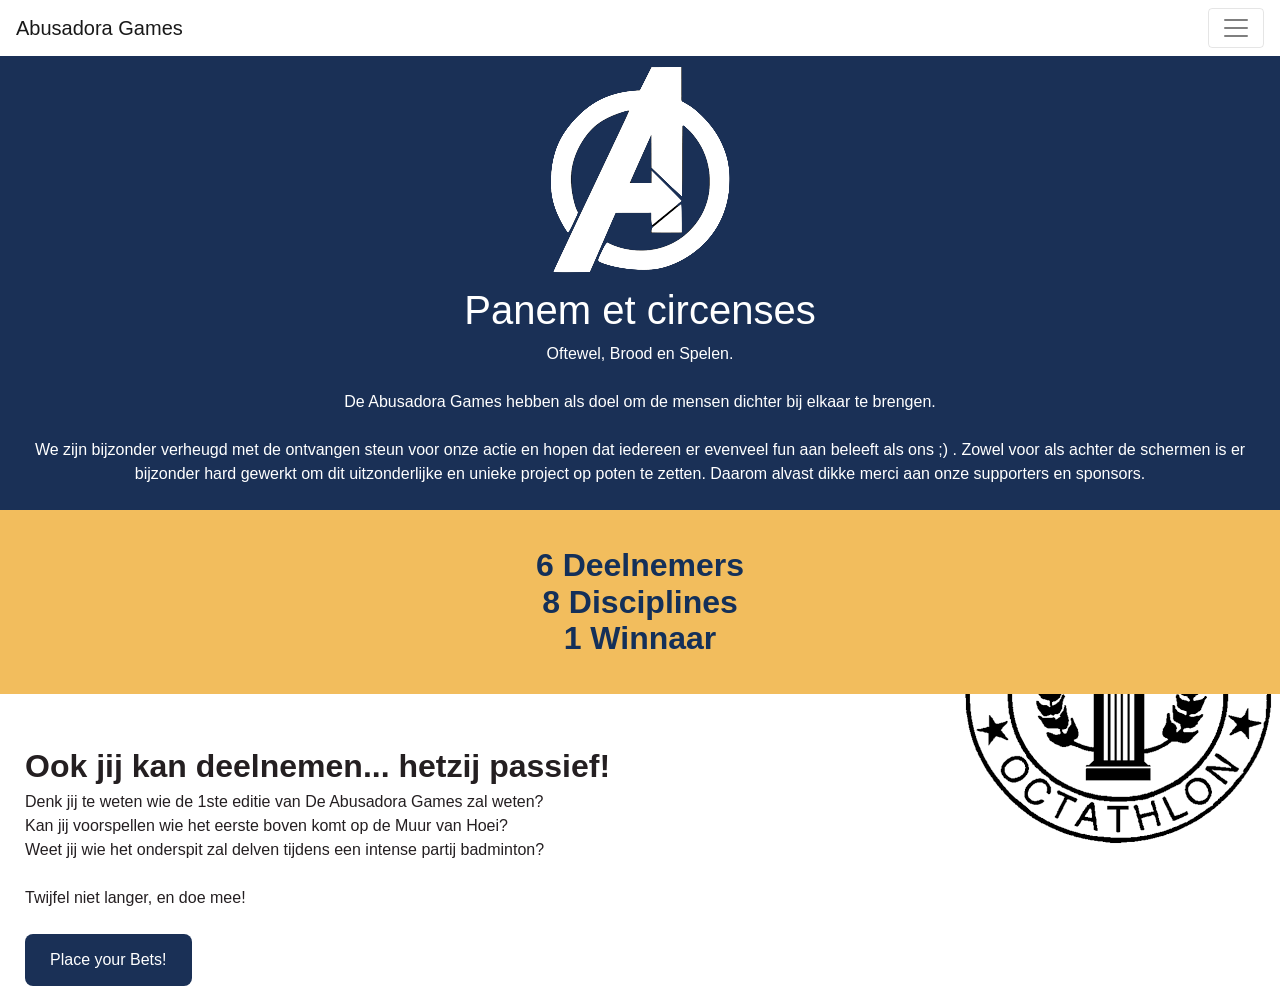
<file: index.html>
<?xml version="1.O" encoding="UTF-8" standalone="no"?>

<!DOCTYPE html PUBLIC "-//W3C//DTD XHTML 1.0 Frameset//EN"
"http://www.w3.org/TR/xhtml1/DTD/xhtml1-frameset.dtd">

<html xmlns="http://www.w3.org/1999/xhtml">

<meta name="viewport" content="width=device-width, initial-scale=1.0">

<head>
	<!-- Google Tag Manager -->
<script>(function(w,d,s,l,i){w[l]=w[l]||[];w[l].push({'gtm.start':
new Date().getTime(),event:'gtm.js'});var f=d.getElementsByTagName(s)[0],
j=d.createElement(s),dl=l!='dataLayer'?'&l='+l:'';j.async=true;j.src=
'https://www.googletagmanager.com/gtm.js?id='+i+dl;f.parentNode.insertBefore(j,f);
})(window,document,'script','dataLayer','GTM-PHLSXPS');</script>
<!-- End Google Tag Manager -->
	
	<link rel="stylesheet" href="https://stackpath.bootstrapcdn.com/bootstrap/4.4.1/css/bootstrap.min.css" integrity="sha384-Vkoo8x4CGsO3+Hhxv8T/Q5PaXtkKtu6ug5TOeNV6gBiFeWPGFN9MuhOf23Q9Ifjh" crossorigin="anonymous">
	<link rel="stylesheet" href="style.css"> 
</head>
	
<body>
	<!-- Google Tag Manager (noscript) -->
<noscript><iframe src="https://www.googletagmanager.com/ns.html?id=GTM-PHLSXPS"
height="0" width="0" style="display:none;visibility:hidden"></iframe></noscript>
<!-- End Google Tag Manager (noscript) -->
	<!--Navbar-->
<nav class="navbar navbar-light navbar-1 white">

	<!-- Navbar brand -->
	<a class="navbar-brand" href="Home.html">Abusadora Games</a>
  
	<!-- Collapse button -->
	<button class="navbar-toggler" type="button" data-toggle="collapse" data-target="#navbarSupportedContent15"
	  aria-controls="navbarSupportedContent15" aria-expanded="false" aria-label="Toggle navigation"><span class="navbar-toggler-icon"></span></button>
  
	<!-- Collapsible content -->
	<div class="collapse navbar-collapse" id="navbarSupportedContent15">
  
	  <!-- Links -->
	  <ul class="navbar-nav mr-auto">
		<li class="nav-item active">
		  <a class="nav-link" href="Home.html">Home <span class="sr-only">(current)</span></a>
		</li>
		<li class="nav-item">
		  <a class="nav-link" href="Schema.html">Schema</a>
		</li>
		<li class="nav-item">
		  <a class="nav-link" href="Geschiedenis.html">Geschiedenis</a>
		</li>
		<li class="nav-item">
			<a class="nav-link" href="Deelnemers.html">Deelnemers</a>
		</li>
		<li class="nav-item">
			<a class="nav-link" href="Principe.html">Principe</a>
		</li>
		<li class="nav-item">
			<a class="nav-link" href="Raad.html">Raad der Wijzen</a>
		</li>
		<li class="nav-item">
			<a class="nav-link" href="Contact.html">Contact</a>
		</li>
	  </ul>
	  <!-- Links -->
  
	</div>
	<!-- Collapsible content -->
  
  </nav>
  <!--/.Navbar-->
	  <div class="homeLogo"><img src="download.png" /></div>
	  <div class="homeIntro"> 
		  <br>
		 <h1>
			Panem et circenses
		 </h1> 
			Oftewel, Brood en Spelen. <br>
			<br>
			De Abusadora Games hebben als doel om de mensen dichter bij elkaar te brengen. <br>
			<br>
			We zijn bijzonder verheugd met de ontvangen steun voor onze actie en hopen dat iedereen er evenveel fun aan beleeft als ons ;) . Zowel voor als achter de schermen is er bijzonder hard gewerkt om dit uitzonderlijke en unieke project op poten te zetten. Daarom alvast dikke merci aan onze supporters en sponsors.
			<br>
			<br>
		</div> 
		<div class="homeMiddleBody"> 
			<br>
			6 Deelnemers<br>
			8 Disciplines<br>
			1 Winnaar
			<br>
			<br>
		</div>
		<div class="homeBottomPicture">
			<img src="download-1.png" />
		</div>
		<div class="homeBottomTitle">
			<br>
			Ook jij kan deelnemen... hetzij passief!
		</div>
		
		<div class="homeBottomBody">
			Denk jij te weten wie de 1ste editie van De Abusadora Games zal weten? <br>
			Kan jij voorspellen wie het eerste boven komt op de Muur van Hoei? <br>
			Weet jij wie het onderspit zal delven tijdens een intense partij badminton? <br>
			<br>
			Twijfel niet langer, en doe mee! <br>
			<br>
			<a class="homeBottomButton" href="bets.html" role="button">Place your Bets!</a>
		</div>


<script src="https://code.jquery.com/jquery-3.4.1.slim.min.js" integrity="sha384-J6qa4849blE2+poT4WnyKhv5vZF5SrPo0iEjwBvKU7imGFAV0wwj1yYfoRSJoZ+n" crossorigin="anonymous"></script>
<script src="https://cdn.jsdelivr.net/npm/popper.js@1.16.0/dist/umd/popper.min.js" integrity="sha384-Q6E9RHvbIyZFJoft+2mJbHaEWldlvI9IOYy5n3zV9zzTtmI3UksdQRVvoxMfooAo" crossorigin="anonymous"></script>
<script src="https://stackpath.bootstrapcdn.com/bootstrap/4.4.1/js/bootstrap.min.js" integrity="sha384-wfSDF2E50Y2D1uUdj0O3uMBJnjuUD4Ih7YwaYd1iqfktj0Uod8GCExl3Og8ifwB6" crossorigin="anonymous"></script>

	<!-- Load Facebook SDK for JavaScript -->
<div id="fb-root"></div>
<script>
  window.fbAsyncInit = function() {
    FB.init({
      xfbml            : true,
      version          : 'v8.0'
    });
  };

  (function(d, s, id) {
  var js, fjs = d.getElementsByTagName(s)[0];
  if (d.getElementById(id)) return;
  js = d.createElement(s); js.id = id;
  js.src = 'https://connect.facebook.net/en_US/sdk/xfbml.customerchat.js';
  fjs.parentNode.insertBefore(js, fjs);
}(document, 'script', 'facebook-jssdk'));</script>

<!-- Your Chat Plugin code -->
<div class="fb-customerchat"
  attribution=setup_tool
  page_id="107536300860385">
</div>
	
	</body>

</html>
</file>
<file: style.css>
.homeIntro {
			background-color: #1A3056;
			color: #FFFFFF;
			text-align: center;
			padding-left: 25px;
			padding-right: 25px;
			text-size-adjust: 100%;
			font-family: "Source Sans Pro", "Helvetica Neue", Arial, Helvetica, sans-serif;
		}

		.homeLogo {
			padding-left: 25px;
			padding-right: 25px;
			text-align: center;
			width: 100%;
			float: left;
		}

		.homeMiddleTitle {
			background-color: #F2BD5D;
			color: #000000;
			text-size-adjust: 100%;
			font-family: "Source Sans Pro", "Helvetica Neue", Arial, Helvetica, sans-serif;
		}
		.homeMiddleBody {
			background-color: #F2BD5D;
			color: #143059;
			padding-left: 25px;
			padding-right: 25px;
			font-weight: 700;
			text-align: center;
			text-size-adjust: 100%;
			font-size: 2rem;
			line-height: 2.3rem;
			font-family: "Source Sans Pro", "Helvetica Neue", Arial, Helvetica, sans-serif;
		}
		.homeMiddlePicture {
			background-color: #F2BD5D;
			color: #000000;
			padding-right: 50px;
			width: 100%;
			float: right;
			font-family: "Source Sans Pro", "Helvetica Neue", Arial, Helvetica, sans-serif;
		}

		.homeBottomTitle {
			font-size: 2rem;
			font-weight: 900;
			line height: 2.3rem;
			color: #241f21;
			font-family: "Source Sans Pro", "Helvetica Neue", Arial, Helvetica, sans-serif;
			text-size-adjust: 100%;
			padding-left: 25px;
		}

		.homeBottomBody {
			line height: 2.3rem;
			color: #241f21;
			font-family: "Source Sans Pro", "Helvetica Neue", Arial, Helvetica, sans-serif;
			text-size-adjust: 100%;
			padding-left: 25px;
			z-index: 2;
		}

		.homeBottomPicture {
			padding-left: 25px;
			float: right;
			z-index: -1;
		}

		.homeBottomButton:link, .homeBottomButton:visited  {
			background-color: #1A3056;
			color: #FFFFFF;
			padding: 14px 25px;
			text-align: center;
			text-decoration: none;
			display: inline-block;
			border-radius: 8px;
		}

		.homeBottomButton:hover, .homeBottomButton:active {
			background-color: #1A3056;
		}
</file>
